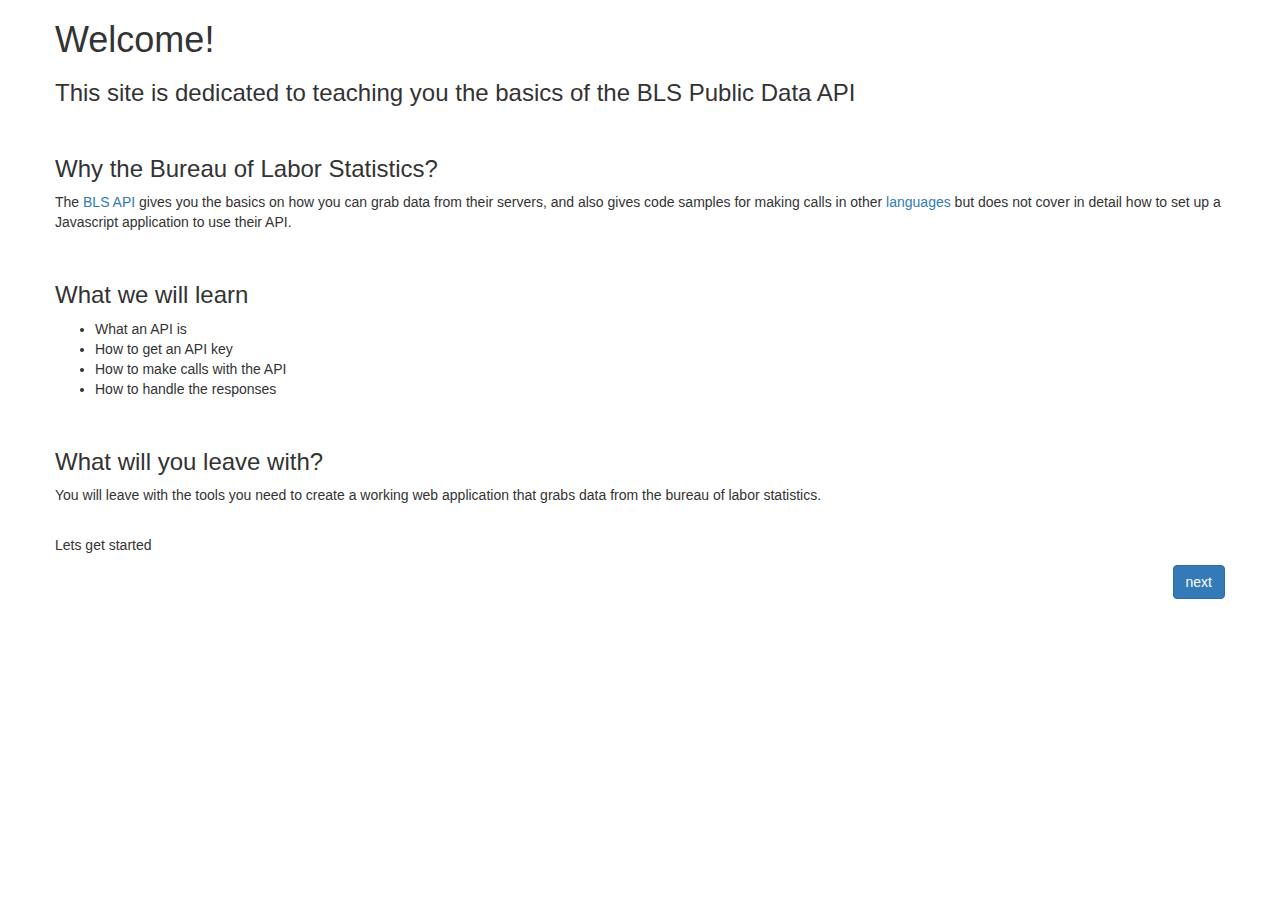
<file: public/index.html>
<!doctype html>
<html>
	<head>
		<meta charset="utf-8">
		<title>BLS Tutorial</title>
		<link rel="stylesheet" href="https://maxcdn.bootstrapcdn.com/bootstrap/3.3.5/css/bootstrap.min.css">
		<link rel="stylesheet" href="./style.css">
	</head>
	<body>
		<div class="container">
  			<div class="row">
    			<div class="col-9 col-offset-2">
					<h1>Welcome!</h1>
					<h3>This site is dedicated to teaching you the basics of the BLS Public Data API</h3>
					<br>
					<h3>Why the Bureau of Labor Statistics?</h3>
					<p>The <a href="http://www.bls.gov/developers/home.htm">BLS API</a> gives you the basics on how you can grab data from their servers, and also gives code samples for making calls in other <a href="http://www.bls.gov/developers/api_sample_code.htm">languages</a> but does not cover in detail how to set up a Javascript application to use their API.</p>
					<br>
					<h3>What we will learn</h3>
					<ul>
						<li>What an API is</li>
						<li>How to get an API key</li>
						<li>How to make calls with the API</li>
						<li>How to handle the responses</li>
					</ul>
					<br>
					<h3>What will you leave with?</h3>
					<p>You will leave with the tools you need to create a working web application that grabs data from the bureau of labor statistics.</p>
					<br>
					<p>Lets get started</p>
					
					<a href="./whatisapi.html" class="btn btn-primary next" role="button">next</a>
					<br><br>
				</div>
			</div>
		</div>
	</body>
</html>
</file>
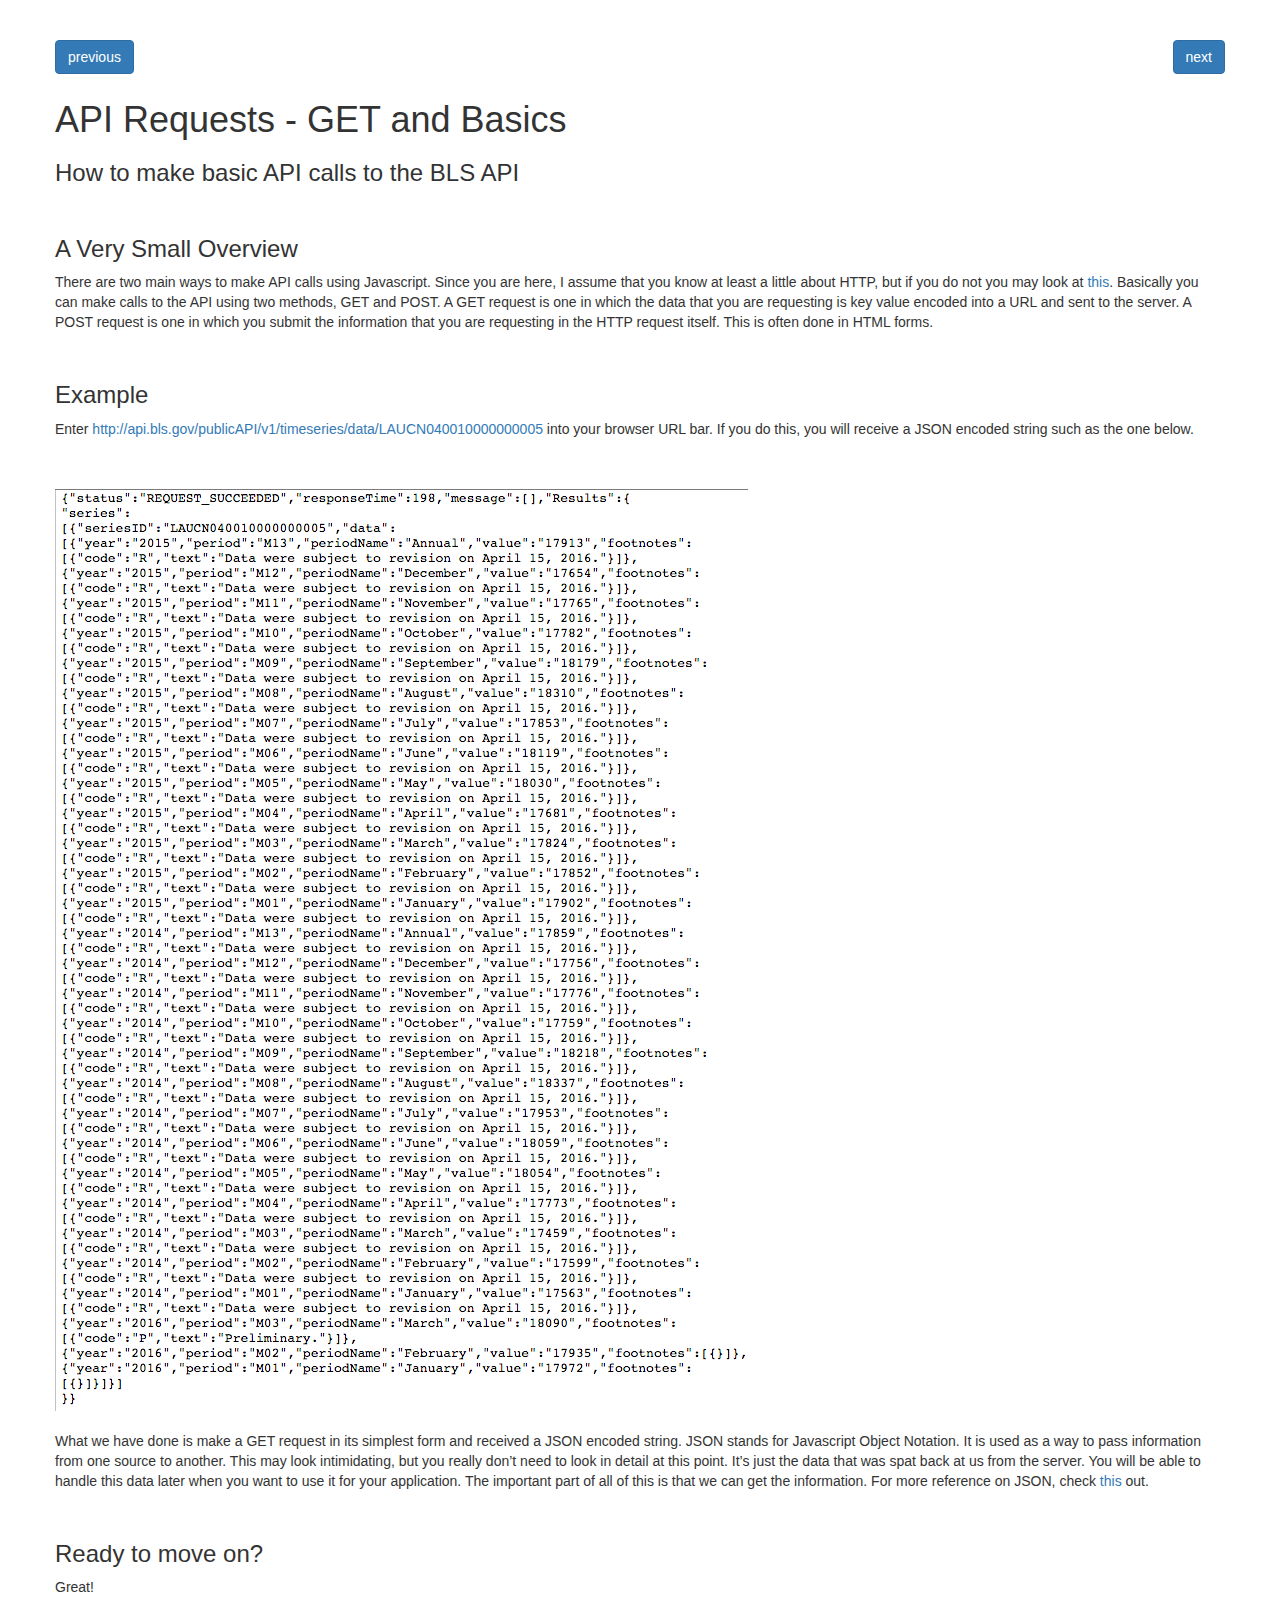
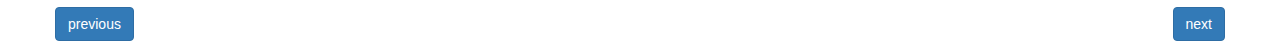
<file: public/apigetrequests.html>
<!doctype html>
<html>
	<head>
		<meta charset="utf-8">
		<title>BLS Tutorial</title>
		<link rel="stylesheet" href="https://maxcdn.bootstrapcdn.com/bootstrap/3.3.5/css/bootstrap.min.css">
		<link rel="stylesheet" href="./style.css">
	</head>
	<body>
		<div class="container">
  			<div class="row">
    			<div class="col-9 col-offset-2">
    				<br><br>
    				<a href="./getapikey.html" class="btn btn-primary prev" role="button">previous</a>
					<a href="./apipostrequests.html" class="btn btn-primary next" role="button">next</a>
					<br><br>
					<h1>API Requests - GET and Basics</h1>
					<h3>How to make basic API calls to the BLS API</h3>
					<br>
					<h3>A Very Small Overview</h3>
					<p>There are two main ways to make API calls using Javascript. Since you are here, I assume that you know at least a little about HTTP, but if you do not you may look at <a href="http://www.w3schools.com/tags/ref_httpmethods.asp">this</a>. Basically you can make calls to the API using two methods, GET and POST. A GET request is one in which the data that you are requesting is key value encoded into a URL and sent to the server. A POST request is one in which you submit the information that you are requesting in the HTTP request itself. This is often done in HTML forms.</p>
					<br>
					<h3>Example</h3>
					<p>Enter <a href="http://api.bls.gov/publicAPI/v1/timeseries/data/LAUCN040010000000005">http://api.bls.gov/publicAPI/v1/timeseries/data/LAUCN040010000000005</a> into your browser URL bar. If you do this, you will receive a JSON encoded string such as the one below.</p>
					<br><br>
					<img src="DemoJSONResponse.png">
					<br><br>
					<p>What we have done is make a GET request in its simplest form and received a JSON encoded string. JSON stands for Javascript Object Notation. It is used as a way to pass information from one source to another. This may look intimidating, but you really don’t need to look in detail at this point. It’s just the data that was spat back at us from the server. You will be able to handle this data later when you want to use it for your application. The important part of all of this is that we can get the information. For more reference on JSON, check <a href="http://www.w3schools.com/json/">this</a> out.</p>
					<br>
					<h3>Ready to move on?</h3>
					<p>Great!</p>
					
					<a href="./getapikey.html" class="btn btn-primary prev" role="button">previous</a>
					<a href="./apipostrequests.html" class="btn btn-primary next" role="button">next</a>
					<br><br>
				</div>
			</div>
		</div>
	</body>
</html>
</file>
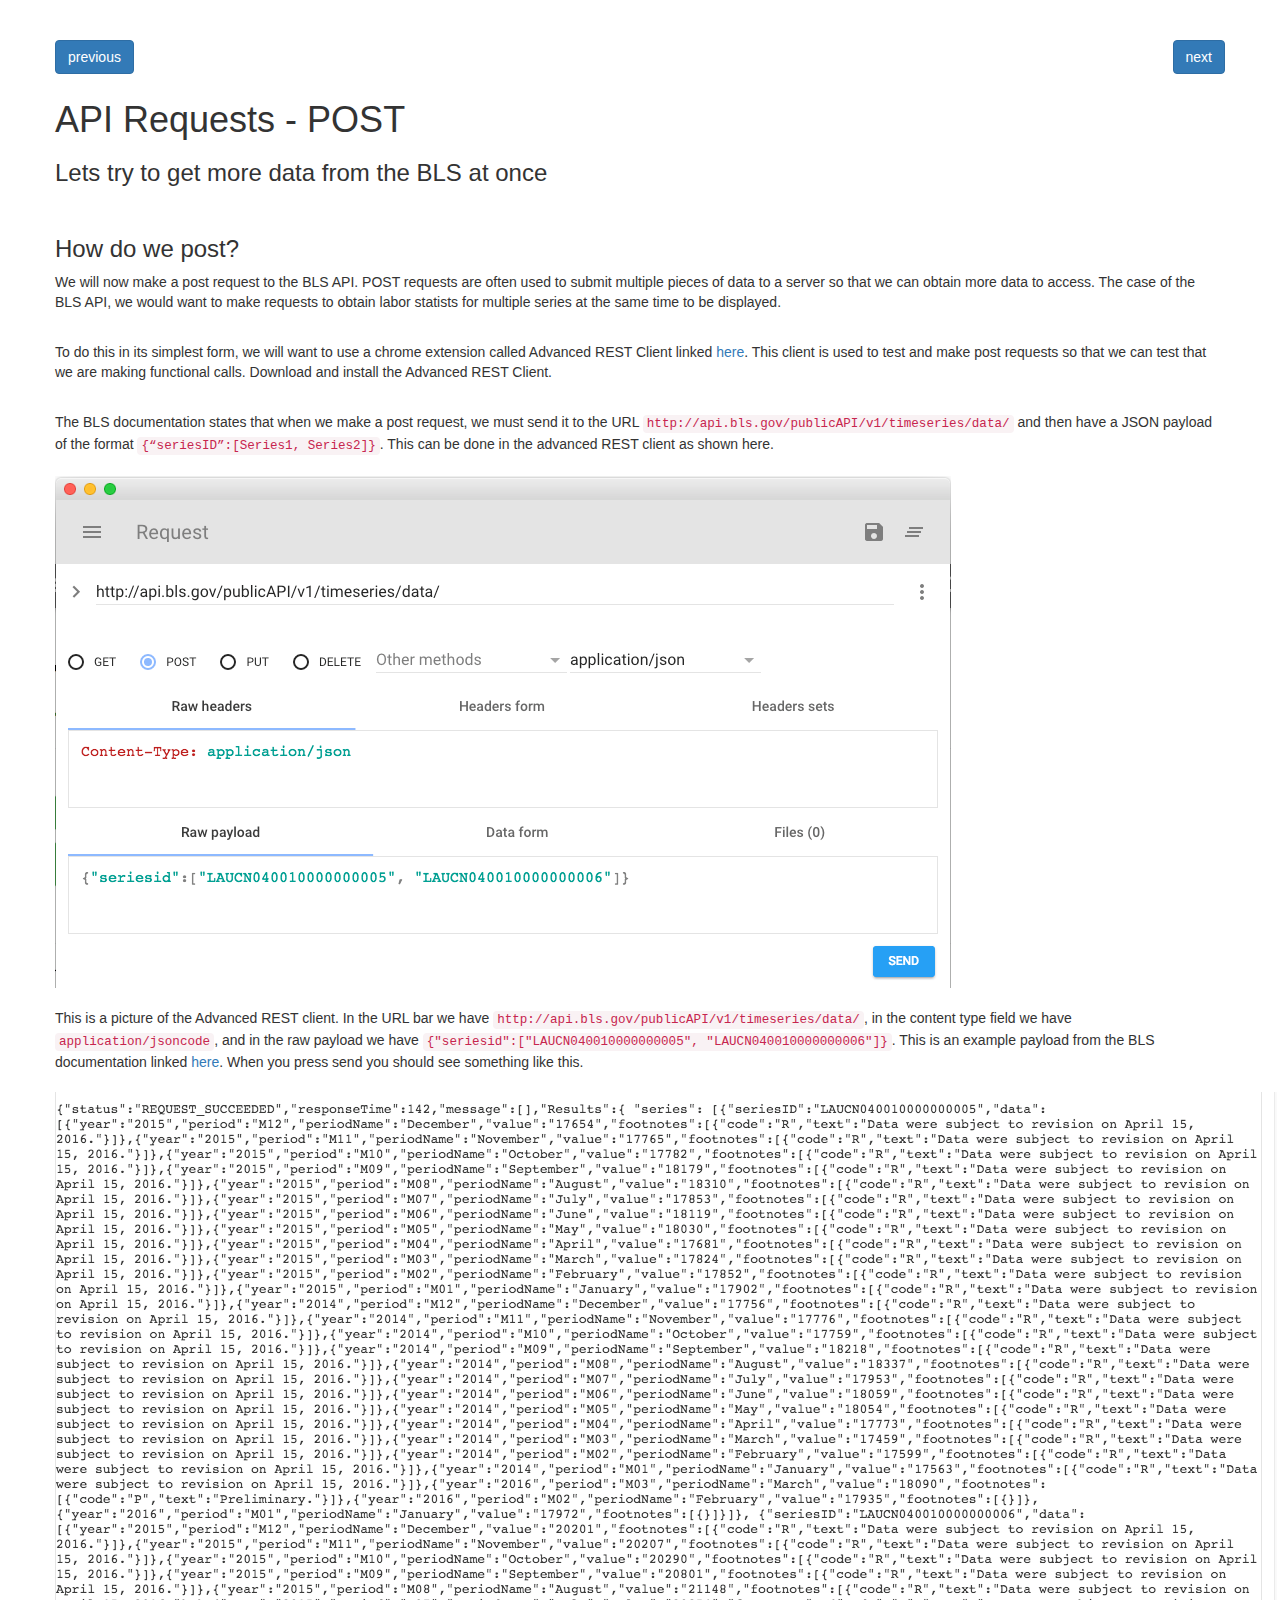
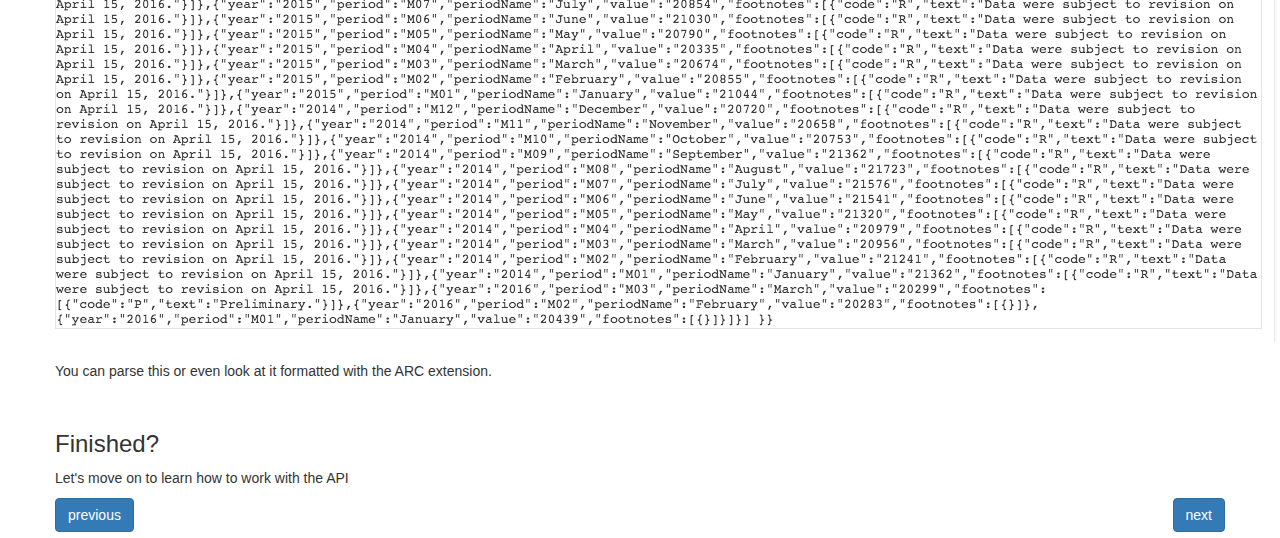
<file: public/apipostrequests.html>
<!doctype html>
<html>
	<head>
		<meta charset="utf-8">
		<title>BLS Tutorial</title>
		<link rel="stylesheet" href="https://maxcdn.bootstrapcdn.com/bootstrap/3.3.5/css/bootstrap.min.css">
		<link rel="stylesheet" href="./style.css">
	</head>
	<body>
		<div class="container">
  			<div class="row">
    			<div class="col-9 col-offset-2">
    				<br><br>
    				<a href="./apigetrequests.html" class="btn btn-primary prev" role="button">previous</a>
					<a href="./apirequestswithbls.html" class="btn btn-primary next" role="button">next</a>
					<br><br>
					<h1>API Requests - POST</h1>
					<h3>Lets try to get more data from the BLS at once</h3>
					<br>
					<h3>How do we post?</h3>
					<p>We will now make a post request to the BLS API. POST requests are often used to submit multiple pieces of data to a server so that we can obtain more data to access. The case of the BLS API, we would want to make requests to obtain labor statists for multiple series at the same time to be displayed.</p>
					<br>
					<p>To do this in its simplest form, we will want to use a chrome extension called Advanced REST Client linked <a href="https://chrome.google.com/webstore/detail/advanced-rest-client/hgmloofddffdnphfgcellkdfbfbjeloo?hl=en-US">here</a>. This client is used to test and make post requests so that we can test that we are making functional calls. Download and install the Advanced REST Client.</p>
					<br>
					<p>The BLS documentation states that when we make a post request, we must send it to the URL 
					<code>http://api.bls.gov/publicAPI/v1/timeseries/data/</code> and then have a JSON payload of the format <code>{“seriesID”:[Series1, Series2]}</code>. This can be done in the advanced REST client as shown here.
					<br><br>
					<img src="DemoPOSTARC.png">
					<br><br>
					This is a picture of the Advanced REST client. In the URL bar we have <code>http://api.bls.gov/publicAPI/v1/timeseries/data/</code>, in the content type field we have <code>application/jsoncode</code>, and in the raw payload we have <code>{"seriesid":["LAUCN040010000000005", "LAUCN040010000000006"]}</code>. This is an example payload from the BLS documentation linked <a href="http://www.bls.gov/developers/api_signature.htm#multiple>">here</a>. When you press send you should see something like this.
					<br><br>
					<img src="rawPostJSON.png">
					<br><br>
					You can parse this or even look at it formatted with the ARC extension.
					</p>
					<br>
					<h3>Finished?</h3>
					<p>Let's move on to learn how to work with the API</p>
					
					<a href="./apigetrequests.html" class="btn btn-primary prev" role="button">previous</a>
					<a href="./apirequestswithbls.html" class="btn btn-primary next" role="button">next</a>
					<br><br>
				</div>
			</div>
		</div>
	</body>
</html>
</file>
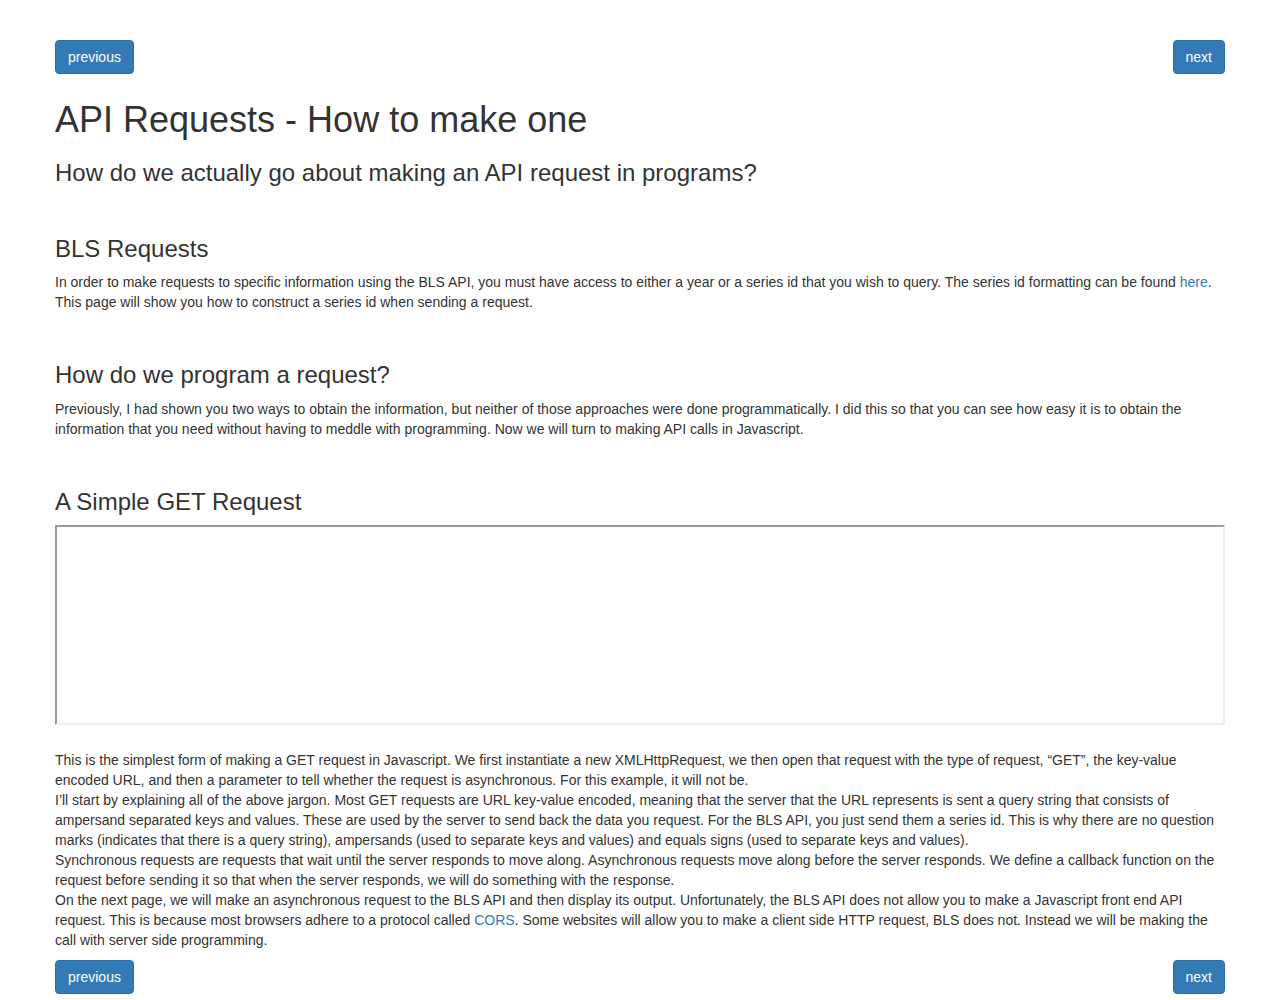
<file: public/apirequestswithbls.html>
<!doctype html>
<html>
	<head>
		<meta charset="utf-8">
		<title>BLS Tutorial</title>
		<link rel="stylesheet" href="https://maxcdn.bootstrapcdn.com/bootstrap/3.3.5/css/bootstrap.min.css">
		<link rel="stylesheet" href="./style.css">
	</head>
	<body>
		<div class="container">
  			<div class="row">
    			<div class="col-9 col-offset-2">
    				<br><br>
    				<a href="./apipostrequests.html" class="btn btn-primary prev" role="button">previous</a>
					<a href="./serversidebls.html" class="btn btn-primary next" role="button">next</a>
					<br><br>
					<h1>API Requests - How to make one</h1>
					<h3>How do we actually go about making an API request in programs?</h3>
					<br>
					<h3>BLS Requests</h3>
					<p>
						In order to make requests to specific information using the BLS API, you must have access to either a year or a series id that you wish to query. The series id formatting can be found <a href="http://www.bls.gov/help/hlpforma.htm">here</a>. This page will show you how to construct a series id when sending a request.
					</p>
					<br>
					<h3>How do we program a request?</h3>
					<p>
						Previously, I had shown you two ways to obtain the information, but neither of those approaches were done programmatically. I did this so that you can see how easy it is to obtain the information that you need without having to meddle with programming. Now we will turn to making API calls in Javascript.
					</p>
					<br>
					<h3>A Simple GET Request</h3>
					<p>
						<iframe width="100%" height="200" src="//jsfiddle.net/mankesg/ebadf9pd/embedded/js/" allowfullscreen="allowfullscreen" frameborder="10"></iframe>
						<br><br>
						This is the simplest form of making a GET request in Javascript. We first instantiate a new XMLHttpRequest, we then open that request with the type of request, “GET”, the key-value encoded URL, and then a parameter to tell whether the request is asynchronous. For this example, it will not be.
						<br>
						I’ll start by explaining all of the above jargon. Most GET requests are URL key-value encoded, meaning that the server that the URL represents is sent a query string that consists of ampersand separated keys and values. These are used by the server to send back the data you request. For the BLS API, you just send them a series id. This is why there are no question marks (indicates that there is a query string), ampersands (used to separate keys and values) and equals signs (used to separate keys and values).
						<br>
						Synchronous requests are requests that wait until the server responds to move along. Asynchronous requests move along before the server responds. We define a callback function on the request before sending it so that when the server responds, we will do something with the response.
						<br>
						On the next page, we will make an asynchronous request to the BLS API and then display its output. Unfortunately, the BLS API does not allow you to make a Javascript front end API request. This is because most browsers adhere to a protocol called <a href="https://developer.mozilla.org/en-US/docs/Web/HTTP/Access_control_CORS">CORS</a>. Some websites will allow you to make a client side HTTP request, BLS does not. Instead we will be making the call with server side programming.
					</p>
					
					<a href="./apipostrequests.html" class="btn btn-primary prev" role="button">previous</a>
					<a href="./serversidebls.html" class="btn btn-primary next" role="button">next</a>
					<br><br>
				</div>
			</div>
		</div>
	</body>
</html>
</file>
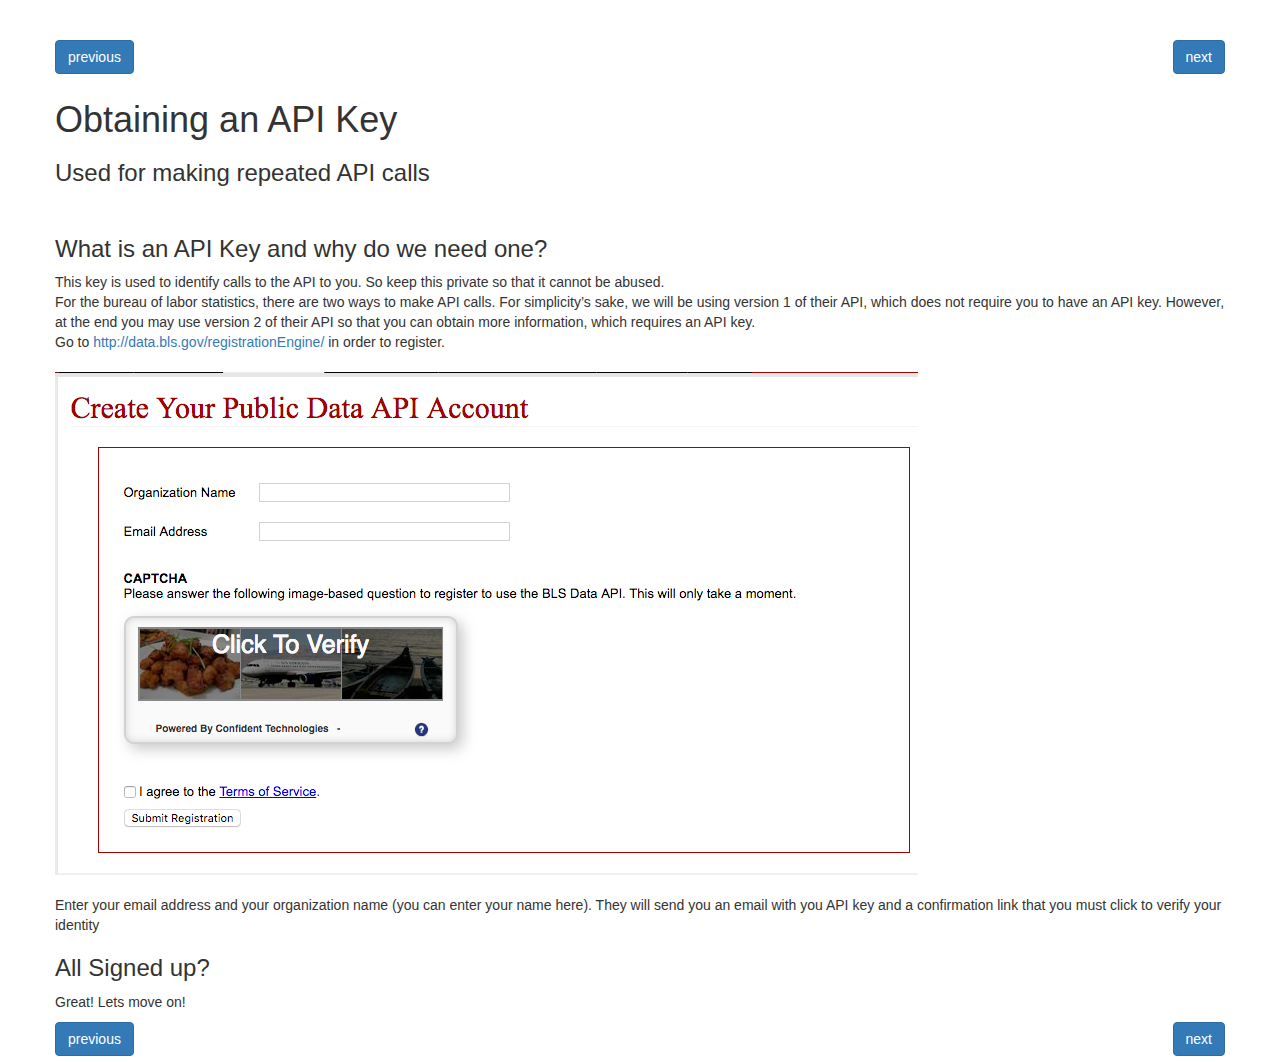
<file: public/getapikey.html>
<!doctype html>
<html>
	<head>
		<meta charset="utf-8">
		<title>BLS Tutorial</title>
		<link rel="stylesheet" href="https://maxcdn.bootstrapcdn.com/bootstrap/3.3.5/css/bootstrap.min.css">
		<link rel="stylesheet" href="./style.css">
	</head>
	<body>
		<div class="container">
  			<div class="row">
    			<div class="col-9 col-offset-2">
    				<br><br>
    				<a href="./whatisapi.html" class="btn btn-primary prev" role="button">previous</a>
					<a href="./apigetrequests.html" class="btn btn-primary next" role="button">next</a>
					<br><br>
					<h1>Obtaining an API Key</h1>
					<h3>Used for making repeated API calls</h3>
					<br>
					<h3>What is an API Key and why do we need one?</h3>
					<p>This key is used to identify calls to the API to you. So keep this private so that it cannot be abused. <br>For the bureau of labor statistics, there are two ways to make API calls. For simplicity’s sake, we will be using version 1 of their API, which does not require you to have an API key. However, at the end you may use version 2 of their API so that you can obtain more information, which requires an API key. <br>Go to <a href="http://data.bls.gov/registrationEngine/">http://data.bls.gov/registrationEngine/</a> in order to register.
					<br><br>
					<img src="Registration.png">
					<br><br>
					Enter your email address and your organization name (you can enter your name here). They will send you an email with you API key and a confirmation link that you must click to verify your identity
					</p>
					<h3>All Signed up?</h3>
					<p>Great! Lets move on!</p>
					
					<a href="./whatisapi.html" class="btn btn-primary prev" role="button">previous</a>
					<a href="./apigetrequests.html" class="btn btn-primary next" role="button">next</a>
					<br><br>
				</div>
			</div>
		</div>
	</body>
</html>
</file>
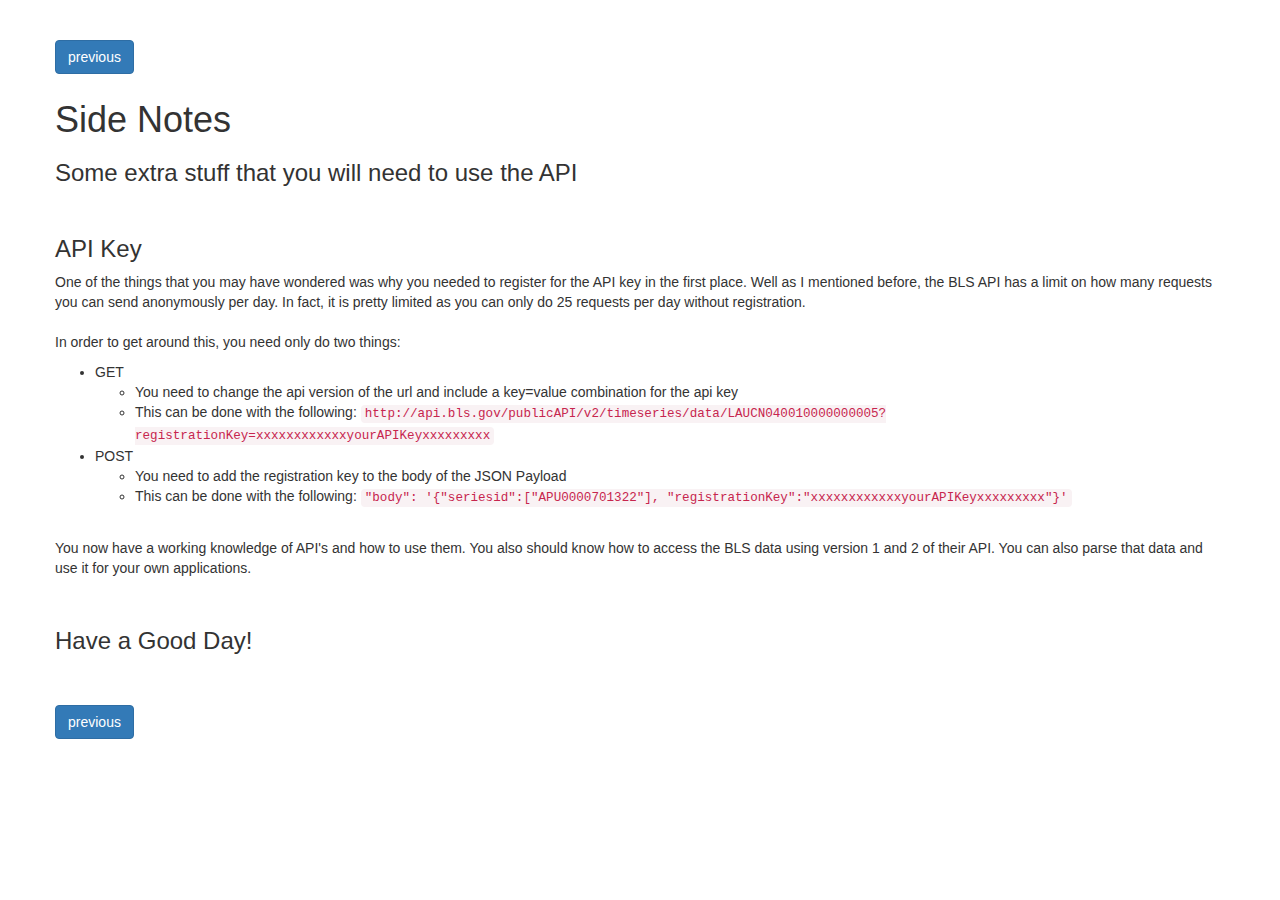
<file: public/goodbye.html>
<!doctype html>
<html>
	<head>
		<meta charset="utf-8">
		<title>BLS Tutorial</title>
		<link rel="stylesheet" href="https://maxcdn.bootstrapcdn.com/bootstrap/3.3.5/css/bootstrap.min.css">
		<link rel="stylesheet" href="./style.css">
	</head>
	<body>
		<div class="container">
  			<div class="row">
    			<div class="col-9 col-offset-2">
    				<br><br>
    				<a href="parsingjson.html" class="btn btn-primary prev" role="button">previous</a>
					<br><br>
					<h1>Side Notes</h1>
					<h3>Some extra stuff that you will need to use the API</h3>
					<br>
					<h3>API Key</h3>
					<p>
						One of the things that you may have wondered was why you needed to register for the API key in the first place. Well as I mentioned before, the BLS API has a limit on how many requests you can send anonymously per day. In fact, it is pretty limited as you can only do 25 requests per day without registration. 
						<br><br>
						In order to get around this, you need only do two things:
						<ul>
							<li>GET
								<ul>
									<li>You need to change the api version of the url and include a key=value combination for the api key
									</li>
									<li>
										This can be done with the following: <code>http://api.bls.gov/publicAPI/v2/timeseries/data/LAUCN040010000000005?registrationKey=xxxxxxxxxxxxyourAPIKeyxxxxxxxxx</code>
									</li>
								</ul>
							</li>
							<li>POST
								<ul>
									<li>You need to add the registration key to the body of the JSON Payload</li>
									<li>This can be done with the following: <code>"body":
			        					'{"seriesid":["APU0000701322"], "registrationKey":"xxxxxxxxxxxxyourAPIKeyxxxxxxxxx"}'</code>
			        				</li>
								</ul>
							</li>
						</ul>
						<br>
						You now have a working knowledge of API's and how to use them. You also should know how to access the BLS data using version 1 and 2 of their API. You can also parse that data and use it for your own applications.
					</p>
					<br>
					<h3>Have a Good Day!</h3>
					<br><br>
					<a href="parsingjson.html" class="btn btn-primary prev" role="button">previous</a>
					<br><br>
				</div>
			</div>
		</div>
	</body>
</html>
</file>
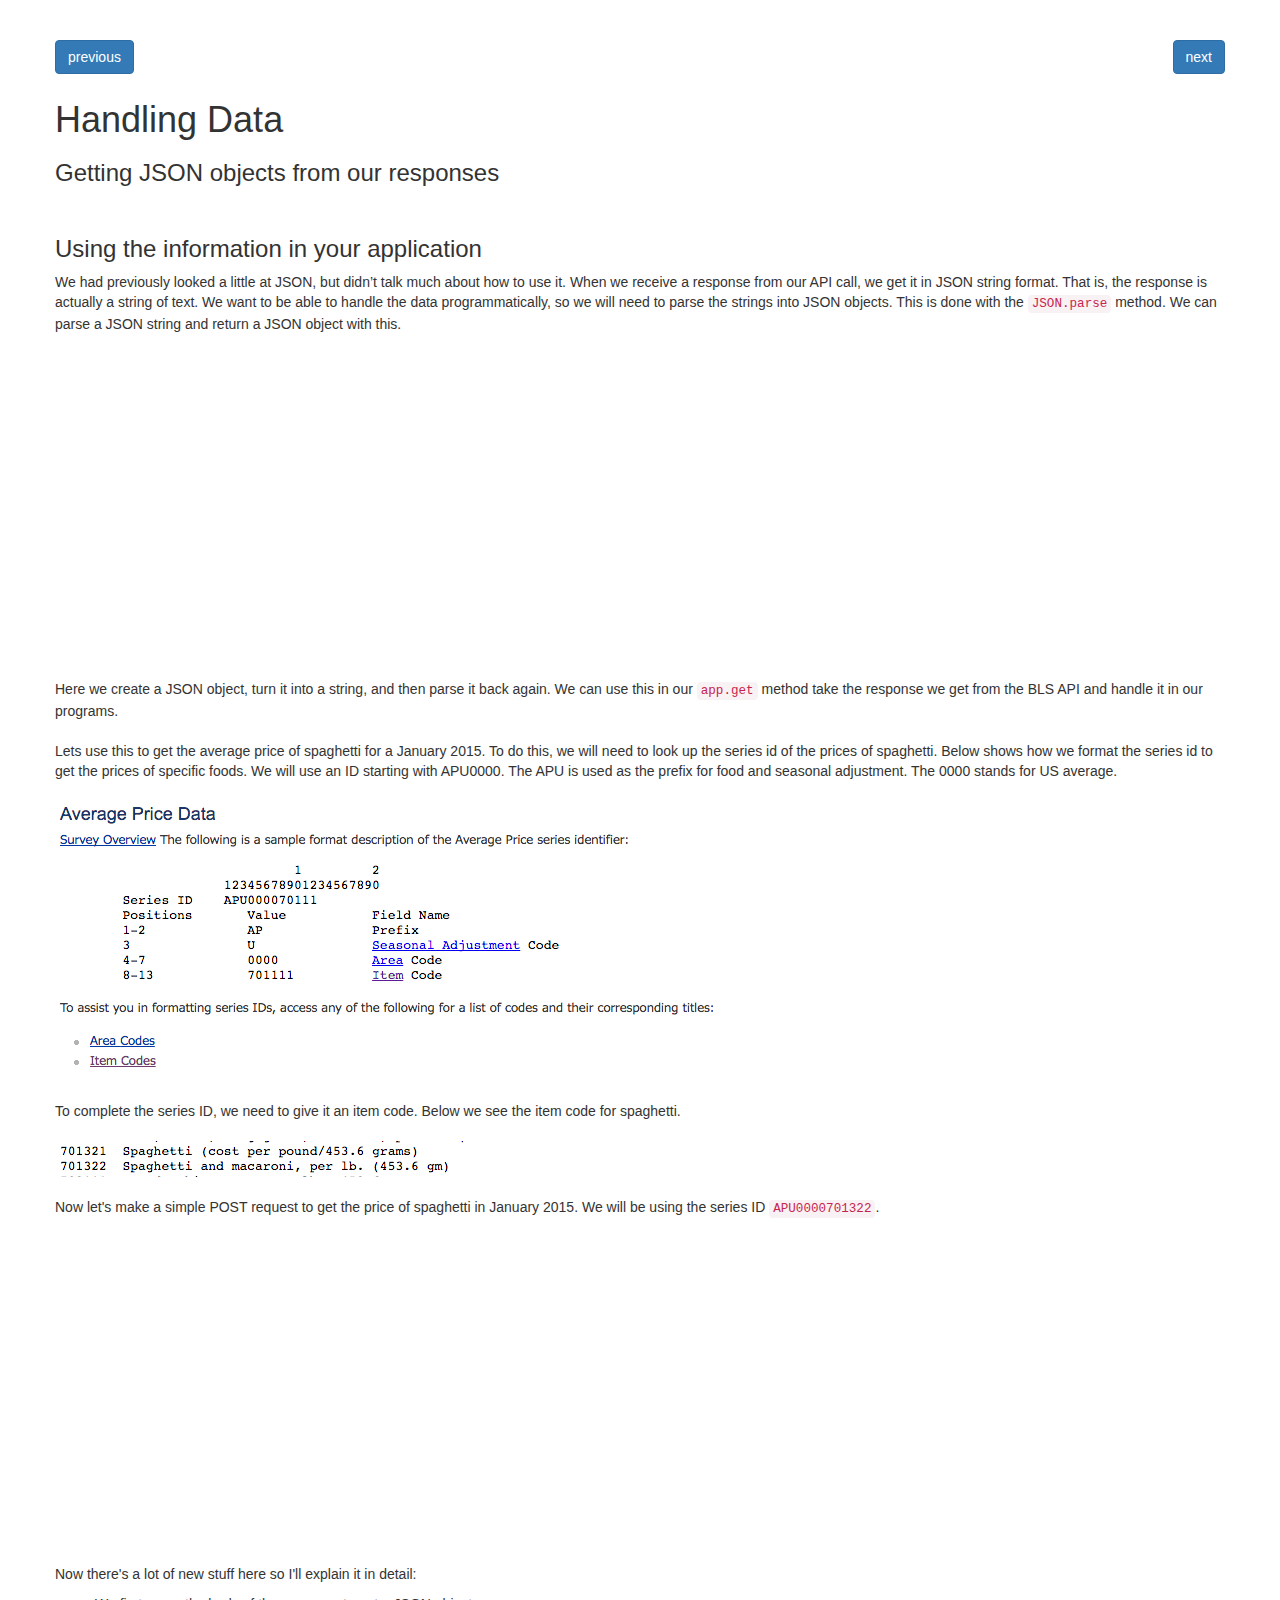
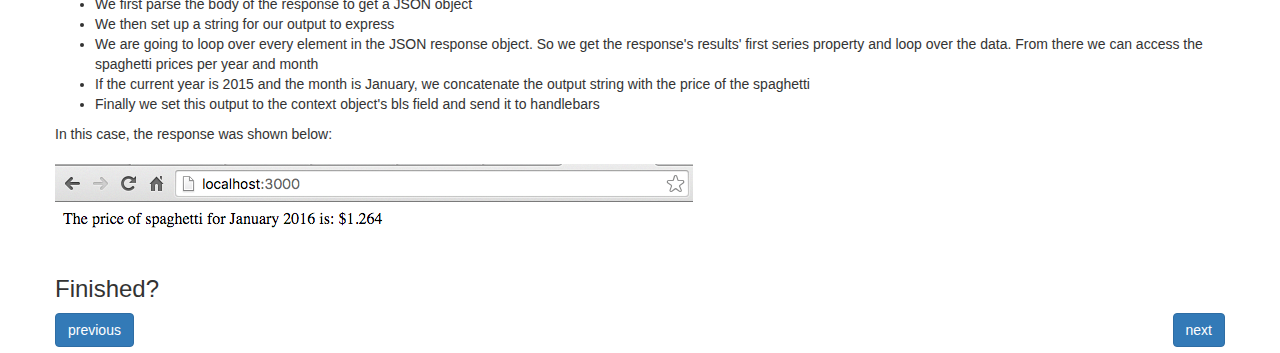
<file: public/parsingjson.html>
<!doctype html>
<html>
	<head>
		<meta charset="utf-8">
		<title>BLS Tutorial</title>
		<link rel="stylesheet" href="https://maxcdn.bootstrapcdn.com/bootstrap/3.3.5/css/bootstrap.min.css">
		<link rel="stylesheet" href="./style.css">
	</head>
	<body>
		<div class="container">
  			<div class="row">
    			<div class="col-9 col-offset-2">
    				<br><br>
    				<a href="./serversideblspost.html" class="btn btn-primary prev" role="button">previous</a>
					<a href="./goodbye.html" class="btn btn-primary next" role="button">next</a>
					<br><br>
					<h1>Handling Data</h1>
					<h3>Getting JSON objects from our responses</h3>
					<br>
					<h3>Using the information in your application</h3>
					<p>
						We had previously looked a little at JSON, but didn’t talk much about how to use it. When we receive a response from our API call, we get it in JSON string format. That is, the response is actually a string of text. We want to be able to handle the data programmatically, so we will need to parse the strings into JSON objects. This is done with the <code>JSON.parse</code> method. We can parse a JSON string and return a JSON object with this.
						<br><br>
							<iframe width="100%" height="300" src="//jsfiddle.net/mankesg/fd8pzwwy/embedded/js/" allowfullscreen="allowfullscreen" frameborder="0"></iframe>
						<br><br>
						Here we create a JSON object, turn it into a string, and then parse it back again. We can use this in our <code>app.get</code> method take the response we get from the BLS API and handle it in our programs.
						<br><br>
						Lets use this to get the average price of spaghetti for a January 2015. To do this, we will need to look up the series id of the prices of spaghetti. Below shows how we format the series id to get the prices of specific foods. We will use an ID starting with APU0000. The APU is used as the prefix for food and seasonal adjustment. The 0000 stands for US average.
						<br><br>
							<img src="priceseriesidformat.png">
						<br><br>
						To complete the series ID, we need to give it an item code. Below we see the item code for spaghetti.
						<br><br>
							<img src="spaghettiseriesid.png">
						<br><br>
						Now let's make a simple POST request to get the price of spaghetti in January 2015. We will be using the series ID <code>APU0000701322</code>. 
						<br><br>
							<iframe width="100%" height="300" src="//jsfiddle.net/mankesg/4jwb1e04/3/embedded/js/" allowfullscreen="allowfullscreen" frameborder="0"></iframe>
						<br><br>
						Now there's a lot of new stuff here so I'll explain it in detail:
						<ul>
							<li>We first parse the body of the response to get a JSON object</li>
							<li>We then set up a string for our output to express</li>
							<li>We are going to loop over every element in the JSON response object. So we get the response's results' first series property and loop over the data. From there we can access the spaghetti prices per year and month</li>
							<li>If the current year is 2015 and the month is January, we concatenate the output string with the price of the spaghetti</li>
							<li>Finally we set this output to the context object's bls field and send it to handlebars</li>
						</ul>
						In this case, the response was shown below:
						<br><br>
							<img src="spaghettijanuary2015.png">
						<br><br>
					</p>
					<h3>Finished?</h3>
					
					<a href="./serversideblspost.html" class="btn btn-primary prev" role="button">previous</a>
					<a href="./goodbye.html" class="btn btn-primary next" role="button">next</a>
					<br><br>
				</div>
			</div>
		</div>
	</body>
</html>
</file>
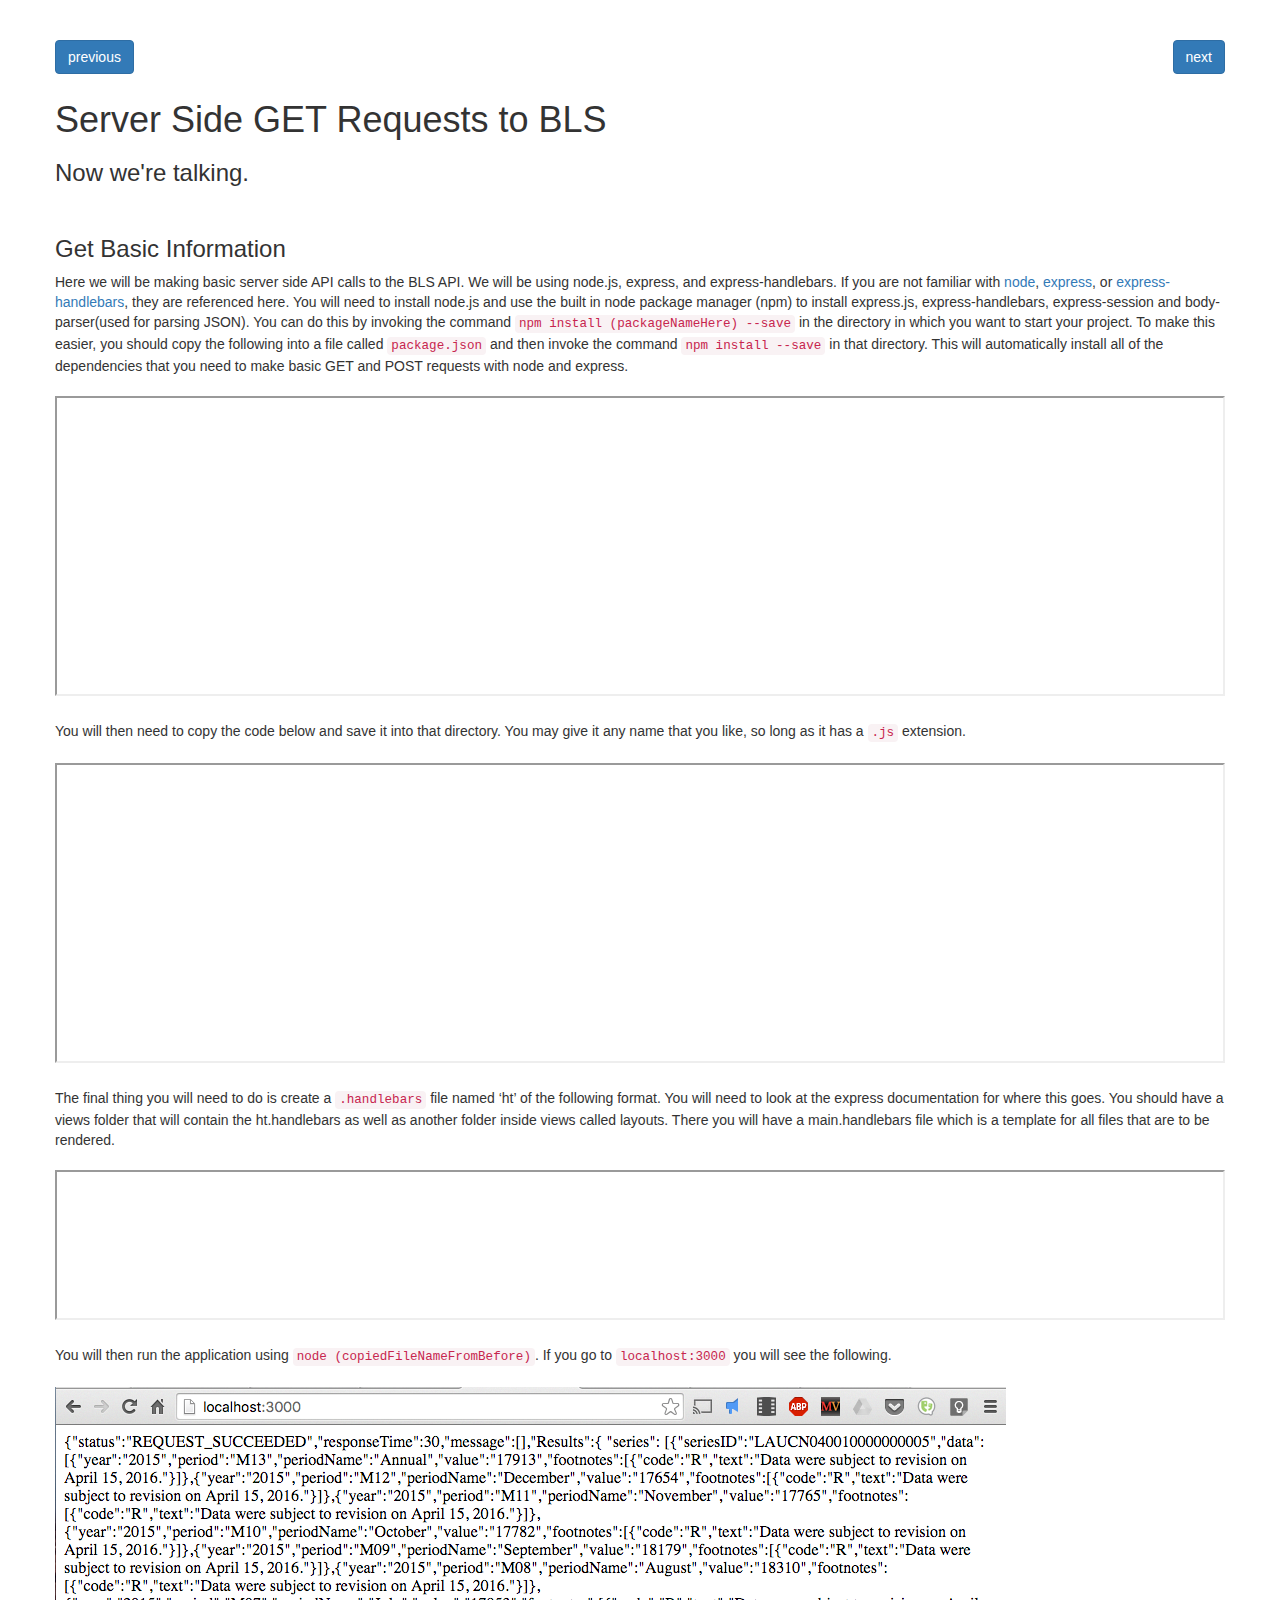
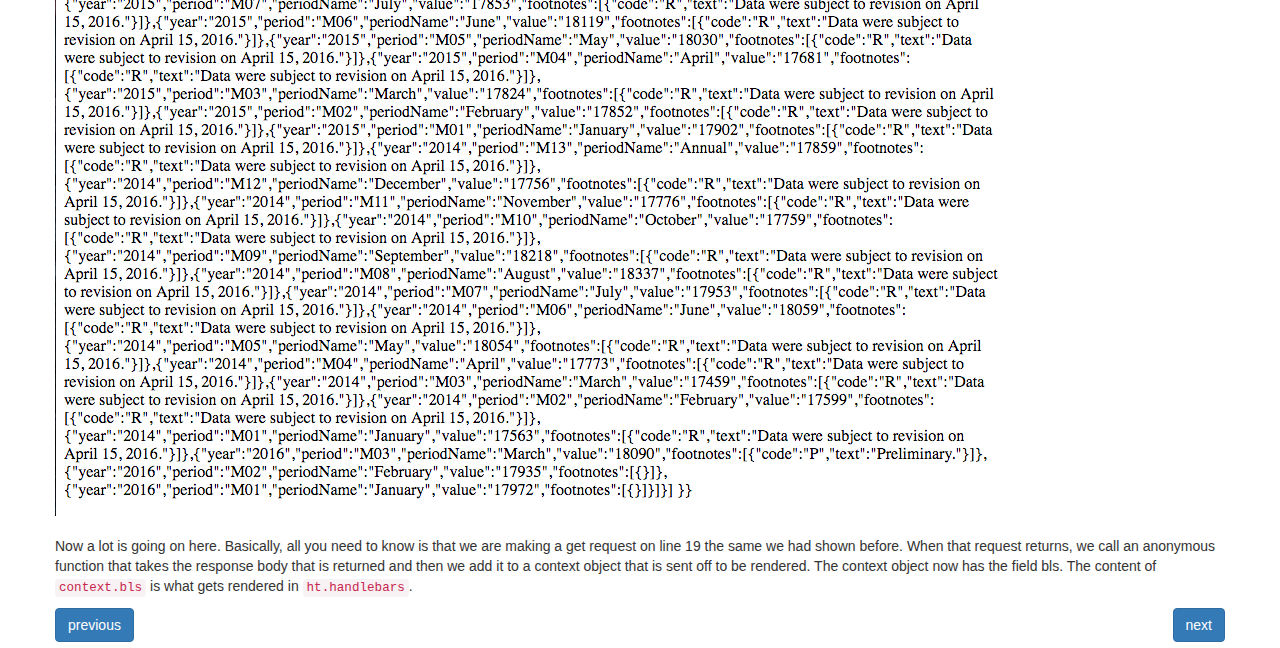
<file: public/serversidebls.html>
<!doctype html>
<html>
	<head>
		<meta charset="utf-8">
		<title>BLS Tutorial</title>
		<link rel="stylesheet" href="https://maxcdn.bootstrapcdn.com/bootstrap/3.3.5/css/bootstrap.min.css">
		<link rel="stylesheet" href="./style.css">
	</head>
	<body>
		<div class="container">
  			<div class="row">
    			<div class="col-9 col-offset-2">
    				<br><br>
    				<a href="./apirequestswithbls.html" class="btn btn-primary prev" role="button" >previous</a>
					<a href="./serversideblspost.html" class="btn btn-primary next" role="button" >next</a>
					<br><br>
					<h1>Server Side GET Requests to BLS</h1>
					<h3>Now we're talking.</h3>
					<br>
					<h3>Get Basic Information</h3>
					<p>
						Here we will be making basic server side API calls to the BLS API. We will be using node.js, express, and express-handlebars. If you are not familiar with <a href="https://nodejs.org/en/">node</a>, <a href="http://expressjs.com/">express</a>, or <a href="https://github.com/ericf/express-handlebars">express-handlebars</a>, they are referenced here. You will need to install node.js and use the built in node package manager (npm) to install express.js, express-handlebars, express-session and body-parser(used for parsing JSON). You can do this by invoking the command <code>npm install (packageNameHere) --save</code> in the directory in which you want to start your project. To make this easier, you should copy the following into a file called <code>package.json</code> and then invoke the command <code>npm install --save</code> in that directory. This will automatically install all of the dependencies that you need to make basic GET and POST requests with node and express.
						<br><br>
							<iframe width="100%" height="300" src="//jsfiddle.net/mankesg/66to8t4f/1/embedded/js/" allowfullscreen="allowfullscreen" frameborder="10"></iframe>
						<br><br>
						You will then need to copy the code below and save it into that directory. You may give it any name that you like, so long as it has a <code>.js</code> extension.
						<br><br>
							<iframe width="100%" height="300" src="//jsfiddle.net/mankesg/gc9cn0hc/embedded/js/" allowfullscreen="allowfullscreen" frameborder="10"></iframe>
						<br><br>
						The final thing you will need to do is create a <code>.handlebars</code> file named ‘ht’ of the following format. You will need to look at the express documentation for where this goes. You should have a views folder that will contain the ht.handlebars as well as another folder inside views called layouts. There you will have a main.handlebars file which is a template for all files that are to be rendered.
						<br><br>
							<iframe width="100%" height="150" src="//jsfiddle.net/mankesg/sL5rjwp5/1/embedded/html/" allowfullscreen="allowfullscreen" frameborder="10"></iframe>
						<br><br>
						You will then run the application using <code>node (copiedFileNameFromBefore)</code>. If you go to <code>localhost:3000</code> you will see the following.
						<br><br>
							<img src="ServerSideBLSGETJSON.png">
						<br><br>
						Now a lot is going on here. Basically, all you need to know is that we are making a get request on line 19 the same we had shown before. When that request returns, we call an anonymous function that takes the response body that is returned and then we add it to a context object that is sent off to be rendered. The context object now has the field bls. The content of <code>context.bls</code> is what gets rendered in <code>ht.handlebars</code>.
					</p>
					
					<a href="./apirequestswithbls.html" class="btn btn-primary prev" role="button" >previous</a>
					<a href="./serversideblspost.html" class="btn btn-primary next" role="button" >next</a>
					<br><br>
				</div>
			</div>
		</div>
	</body>
</html>
</file>
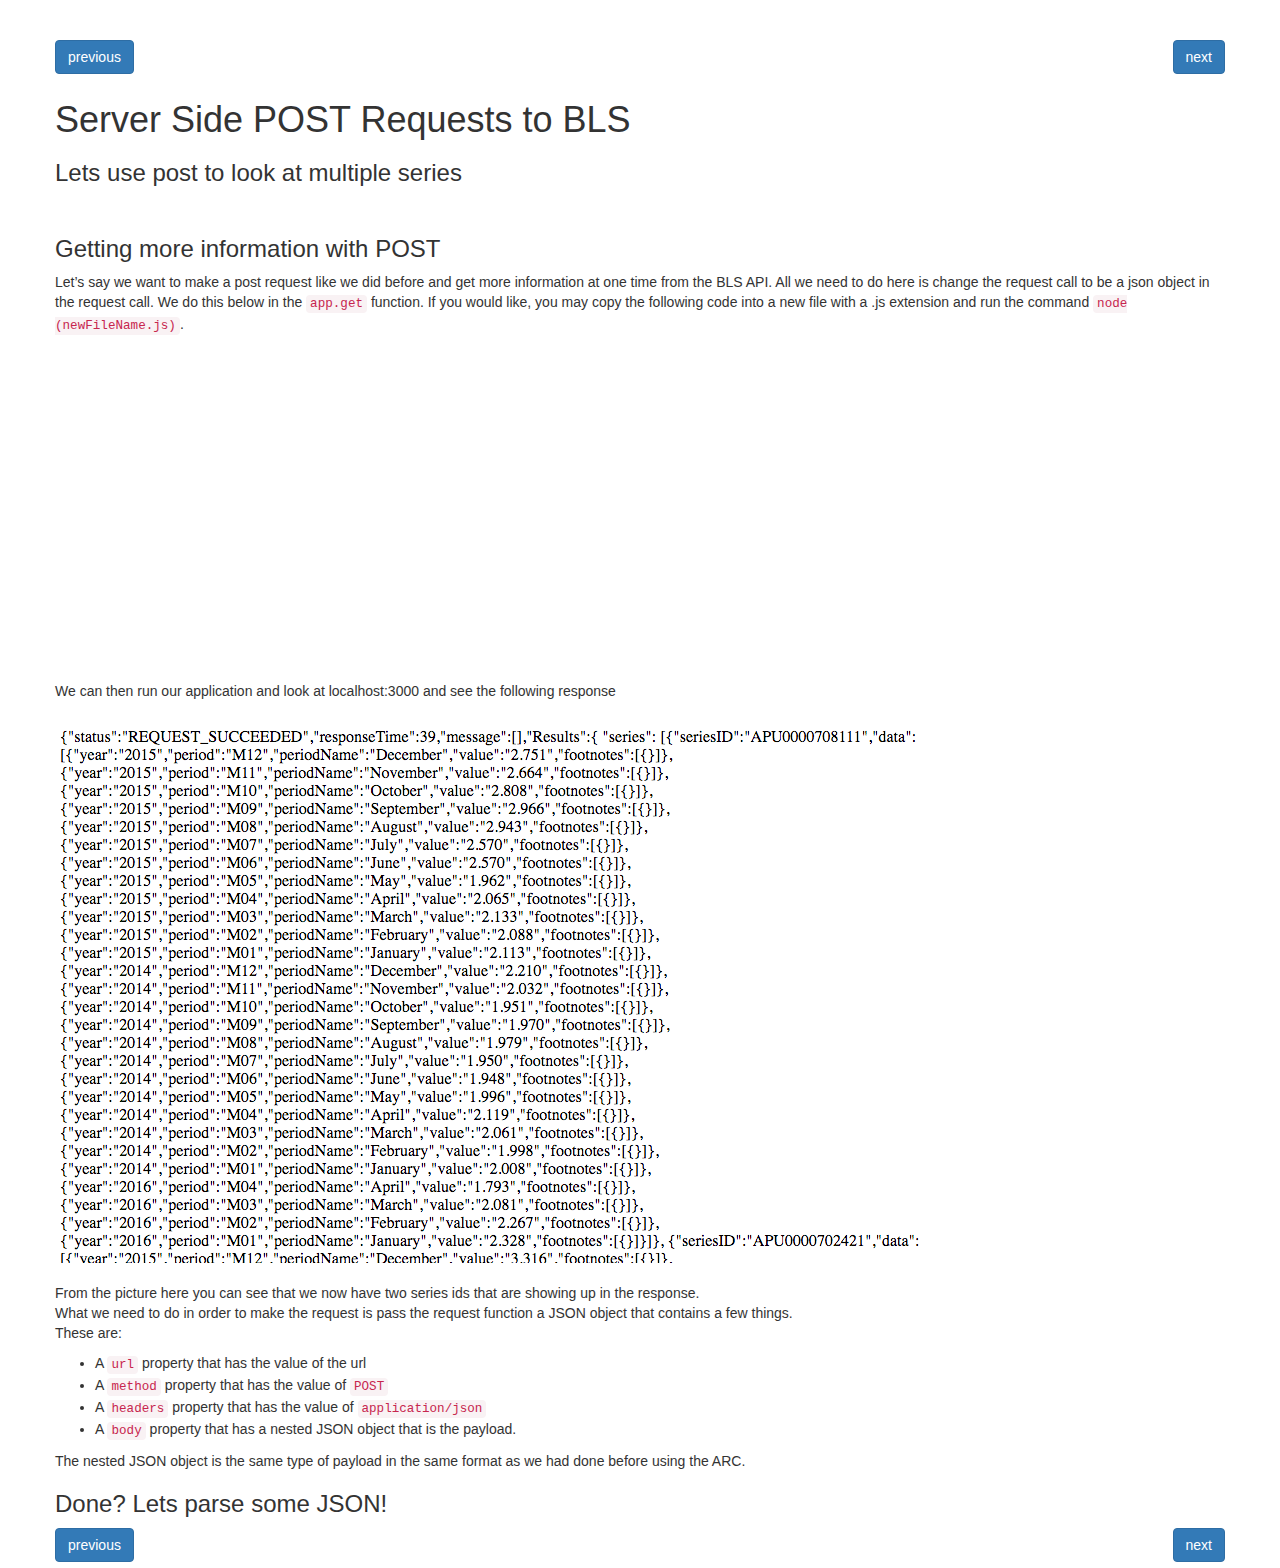
<file: public/serversideblspost.html>
<!doctype html>
<html>
	<head>
		<meta charset="utf-8">
		<title>BLS Tutorial</title>
		<link rel="stylesheet" href="https://maxcdn.bootstrapcdn.com/bootstrap/3.3.5/css/bootstrap.min.css">
		<link rel="stylesheet" href="./style.css">
	</head>
	<body>
		<div class="container">
  			<div class="row">
    			<div class="col-9 col-offset-2">
    				<br><br>
    				<a href="./serversidebls.html" class="btn btn-primary prev" role="button" >previous</a>
					<a href="./parsingjson.html" class="btn btn-primary next" role="button" >next</a>
					<br><br>
					<h1>Server Side POST Requests to BLS</h1>
					<h3>Lets use post to look at multiple series</h3>
					<br>
					<h3>Getting more information with POST</h3>
					<p>
						Let’s say we want to make a post request like we did before and get more information at one time from the BLS API. All we need to do here is change the request call to be a json object in the request call. We do this below in the <code>app.get</code> function. If you would like, you may copy the following code into a new file with a .js extension and run the command <code>node (newFileName.js)</code>.
						<br><br>
							<iframe width="100%" height="300" src="//jsfiddle.net/mankesg/sd6c5dfk/embedded/js/" allowfullscreen="allowfullscreen" frameborder="0"></iframe>
						<br><br>
						We can then run our application and look at localhost:3000 and see the following response
						<br><br>
						<img src="ServerSideBLSPOSRJSON.png">
						<br><br>
						From the picture here you can see that we now have two series ids that are showing up in the response.
						<br>
						What we need to do in order to make the request is pass the request function a JSON object that contains a few things.
						<br>
						These are:
						<ul>
							<li>A <code>url</code> property that has the value of the url</li>
							<li>A <code>method</code> property that has the value of <code>POST</code></li>
							<li>A <code>headers</code> property that has the value of <code>application/json</code></li>
							<li>A <code>body</code> property that has a nested JSON object that is the payload.</li>
						</ul>
						The nested JSON object is the same type of payload in the same format as we had done before using the ARC.
					</p>
					<h3>Done? Lets parse some JSON!</h3>
					
					<a href="./serversidebls.html" class="btn btn-primary prev" role="button" >previous</a>
					<a href="./parsingjson.html" class="btn btn-primary next" role="button" >next</a>
					<br><br>
				</div>
			</div>
		</div>
	</body>
</html>
</file>
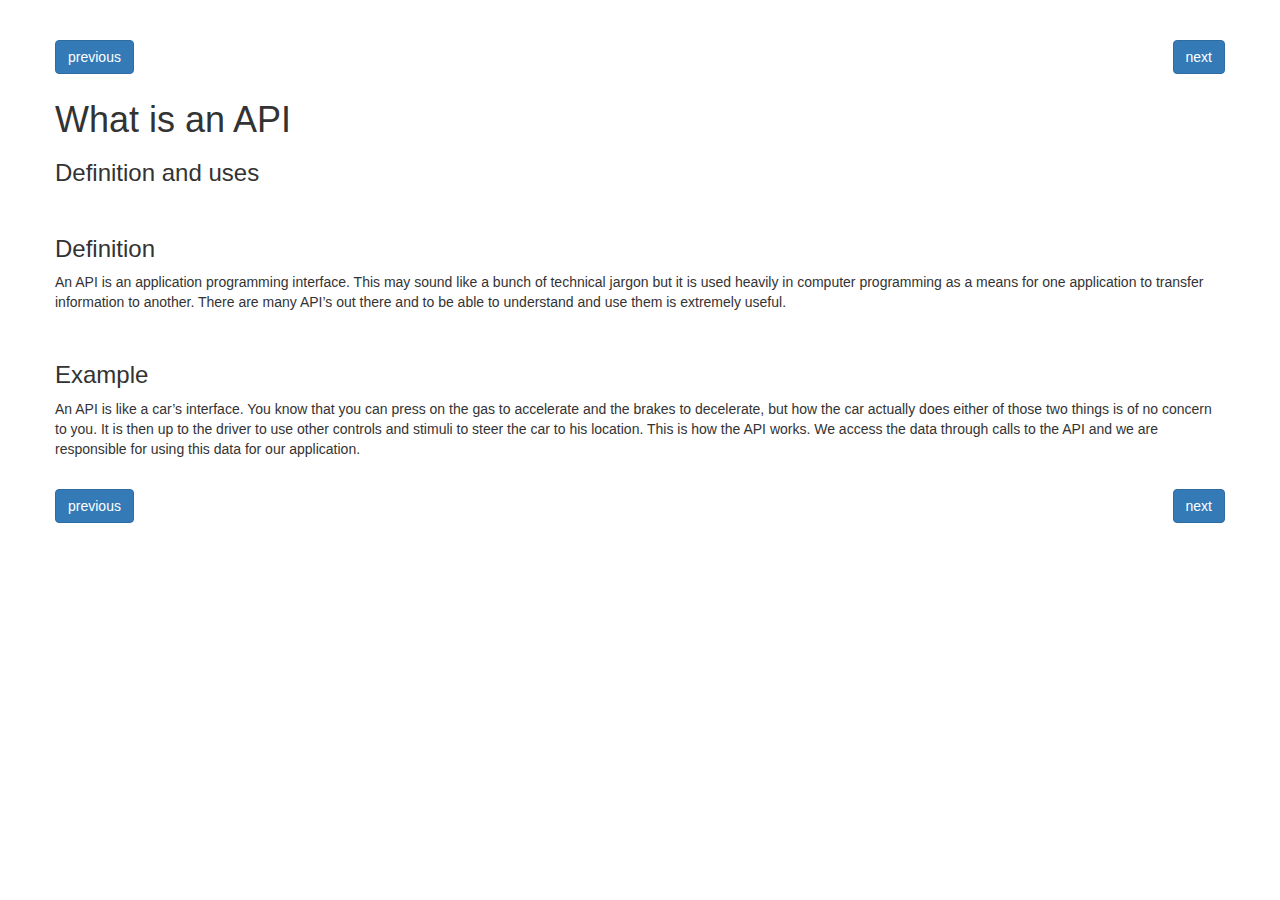
<file: public/whatisapi.html>
<!doctype html>
<html>
	<head>
		<meta charset="utf-8">
		<title>BLS Tutorial</title>
		<link rel="stylesheet" href="https://maxcdn.bootstrapcdn.com/bootstrap/3.3.5/css/bootstrap.min.css">
		<link rel="stylesheet" href="./style.css">
	</head>
	<body>
		<div class="container">
  			<div class="row">
    			<div class="col-9 col-offset-2">
    				<br><br>
    				<a href="./index.html" class="btn btn-primary prev" role="button" >previous</a>
					<a href="./getapikey.html" class="btn btn-primary next" role="button" >next</a>
					<br><br>
					<h1>What is an API</h1>
					<h3>Definition and uses</h3>
					<br>
					<h3>Definition</h3>
					<p>An API is an application programming interface. This may sound like a bunch of technical jargon but it is used heavily in computer programming as a means for one application to transfer information to another. There are many API’s out there and to be able to understand and use them is extremely useful.</p>
					<br>
					<h3>Example</h3>
					<p>An API is like a car’s interface. You know that you can press on the gas to accelerate and the brakes to decelerate, but how the car actually does either of those two things is of no concern to you. It is then up to the driver to use other controls and stimuli to steer the car to his location. This is how the API works. We access the data through calls to the API and we are responsible for using this data for our application.</p>
					<br>
					<a href="./index.html" class="btn btn-primary prev" role="button" >previous</a>
					<a href="./getapikey.html" class="btn btn-primary next" role="button" >next</a>
					<br><br>
				</div>
			</div>
		</div>
	</body>
</html>
</file>
<file: public/style.css>
.prev {
	float: left;
}

.next {
	float: right;
}
</file>
